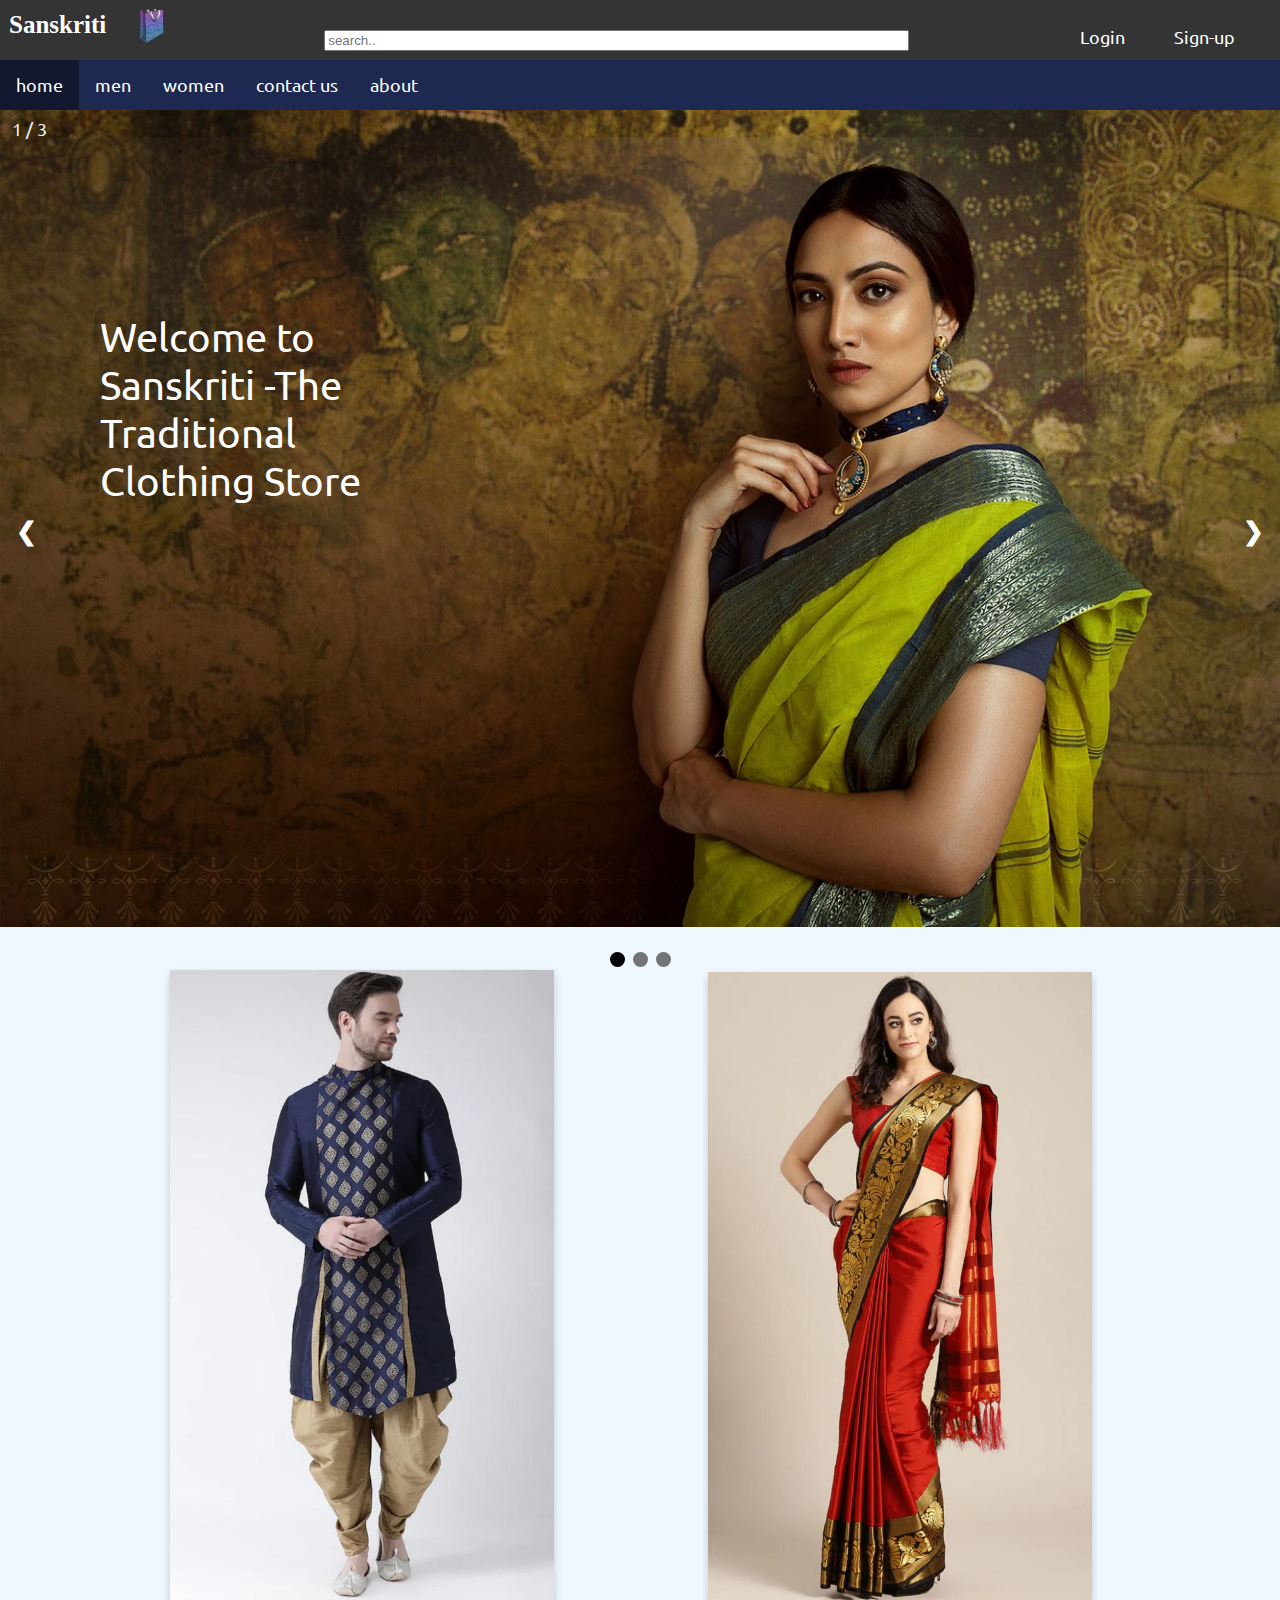
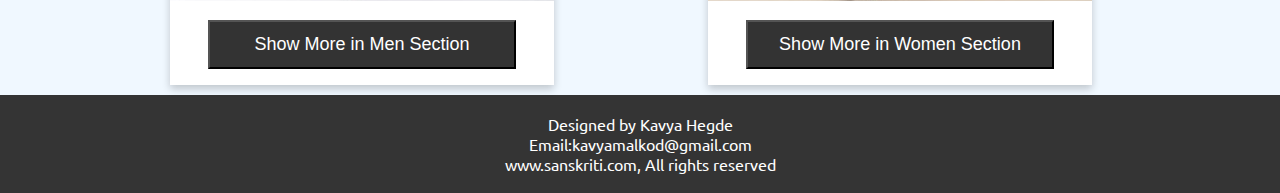
<file: index.html>
<!DOCTYPE html>
<html>

<head>
  <meta charset="utf-8">
  <meta name="viewport" content="width=device-width">
  <title>Sanskriti | e-commerce website </title>
  <link href="style.css" rel="stylesheet" type="text/css" />
  <link
    href="https://fonts.googleapis.com/css2?family=Ubuntu:ital,wght@0,300;0,400;0,500;0,700;1,300;1,400;1,500;1,700&display=swap"
    rel="stylesheet">
</head>

<body>
  <div class="header">
    <img src="images/logo6.png" style="width:5%">
    <h1 class="logo">Sanskriti</h1>
    <form style="text-align:center;display:inline-block;line-height:52px;padding-left:150px;">
      <input type="text" name="searchbar" placeholder="search.." size="70">
    </form>
    <div class="navbar2">
      <a href="login.html">Login</a>
      <a href="signup.html">Sign-up</a>
    </div>
  </div>


  <div class="menu">

    <a class="active" href="index.html">home</a>
    <a href="men.html">men</a>
    <a href="women.html">women</a>
    <a href="contactus.html">contact us</a>
    <a href="about.html">about</a>
  </div>

  </div>

  <div class="slideshow-container">

    <!-- Full-width images with number and caption text -->
    <div class="mySlides fade">
      <div class="numbertext">1 / 3</div>
      <img src="images/img1.jpg" style="width:100%">
      <div class="text">Welcome to Sanskriti -The Traditional Clothing Store</div>
    </div>

    <div class="mySlides fade">
      <div class="numbertext">2 / 3</div>
      <img src="images/img3.jpg" style="width:100%">
    </div>

    <div class="mySlides fade">
      <div class="numbertext">3 / 3</div>
      <img src="images/pic1.jpg" style="width:100%">
    </div>

    <!-- Next and previous buttons -->
    <a class="prev" onclick="plusSlides(-1)">&#10094;</a>
    <a class="next" onclick="plusSlides(1)">&#10095;</a>
  </div>
  <br>

  <!-- The dots/circles -->
  <div style="text-align:center">
    <span class="dot" onclick="currentSlide(1)"></span>
    <span class="dot" onclick="currentSlide(2)"></span>
    <span class="dot" onclick="currentSlide(3)"></span>
  </div>

  <div class="container-6">
    <div class="card2">
      <img src="images/kur4.jpg" style="width:100%">
      <p><button><a href="men.html">Show
            More in Men Section</a></button></p>
    </div>
    <div class="card2">
      <img src="images/myn2.jpg" style="width:100%">
      <p><button><a href="women.html">Show More in Women Section</a></button></p>
    </div>
  </div>
  <script src="script.js"></script>
</body>
<footer>
  <p>Designed by Kavya Hegde<br>
    Email:kavyamalkod@gmail.com<br>www.sanskriti.com, All rights reserved</p>
</footer>

</html>
</file>
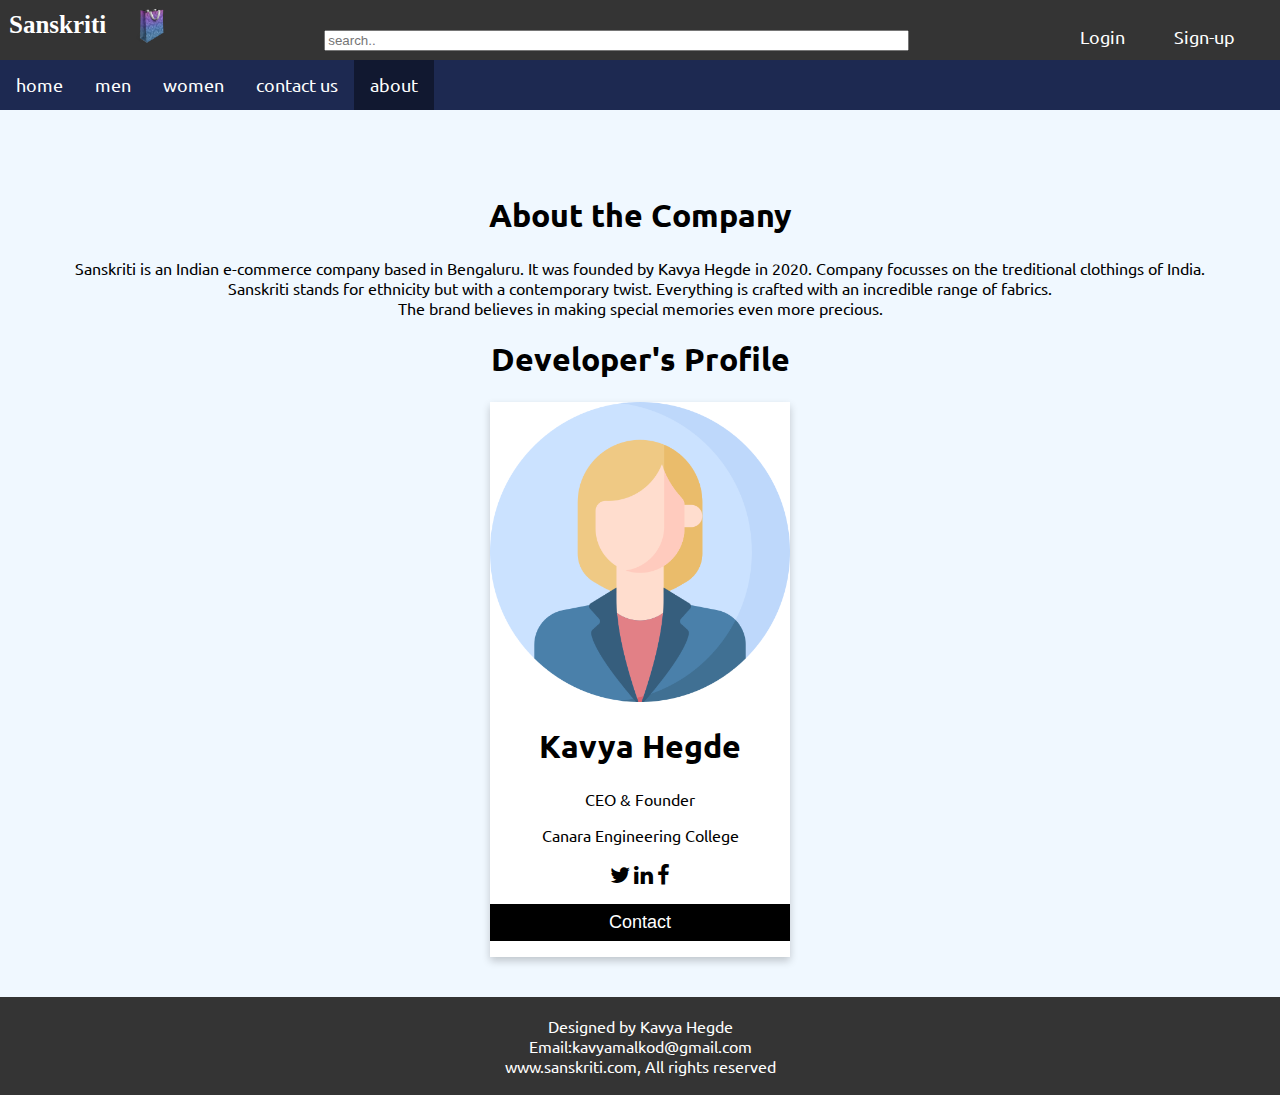
<file: about.html>
<!DOCTYPE html>
<html>

<head>
  <meta charset="utf-8">
  <meta name="viewport" content="width=device-width">
  <title>Sanskriti | e-commerce website </title>
  <link href="style.css" rel="stylesheet" type="text/css" />
  <link rel="stylesheet" href="https://stackpath.bootstrapcdn.com/font-awesome/4.7.0/css/font-awesome.min.css">
  <link
    href="https://fonts.googleapis.com/css2?family=Ubuntu:ital,wght@0,300;0,400;0,500;0,700;1,300;1,400;1,500;1,700&display=swap"
    rel="stylesheet">
</head>

<body>
  <div class="header">
    <img src="images/logo6.png" style="width:5%">
    <h1 class="logo">Sanskriti</h1>
    <form style="text-align:center;display:inline-block;line-height:52px;padding-left:150px;">
      <input type="text" name="searchbar" placeholder="search.." size="70">
    </form>
    <div class="navbar2">
      <a href="login.html">Login</a>
      <a href="signup.html">Sign-up</a>
    </div>
  </div>


  <div class="menu">

    <a href="index.html">home</a>
    <a href="men.html">men</a>
    <a href="women.html">women</a>
    <a href="contactus.html">contact us</a>
    <a class="active" href="about.html">about</a>
  </div>

  <div class="about-us">
    <div class="container-4">
      <h1>About the Company</h1>
      <p>Sanskriti is an Indian e-commerce company based in Bengaluru. It was founded by Kavya Hegde in 2020. Company
        focusses on the treditional clothings of India. <br> Sanskriti stands for ethnicity but with a contemporary
        twist. Everything is crafted with an incredible range of fabrics.<br> The brand believes in making special
        memories even more precious.</p>
    </div>

    <div class="container-5">
      <h1>Developer's Profile</h1>
      <div class="card5">
        <img src="images/profile.png" style="width:100%">
        <h1>Kavya Hegde</h1>
        <p class="title">CEO & Founder</p>
        <p>Canara Engineering College</p>
        <a href="#"><i class="fa fa-twitter"></i></a>
        <a href="#"><i class="fa fa-linkedin"></i></a>
        <a href="#"><i class="fa fa-facebook"></i></a>
        <p><button>Contact</button></p>
      </div>

    </div>
    <br>
    <br>
</body>

<footer>
  <p>Designed by Kavya Hegde<br>
    Email:kavyamalkod@gmail.com<br>www.sanskriti.com, All rights reserved</p>
</footer>

</html>
</file>
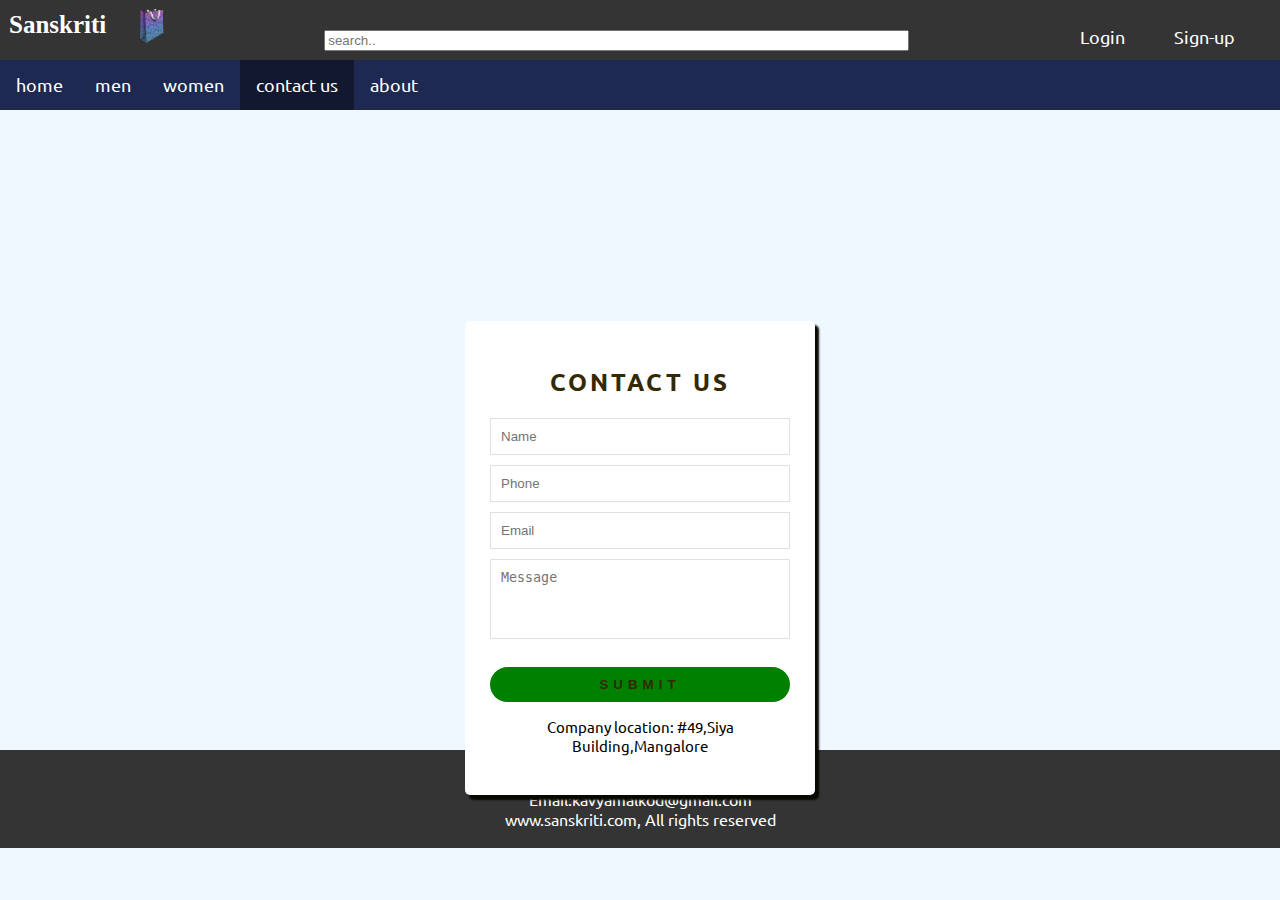
<file: contactus.html>
<!DOCTYPE html>
<html>

<head>
  <meta charset="utf-8">
  <meta name="viewport" content="width=device-width">
  <title>Sanskriti | e-commerce website</title>
  <link href="style.css" rel="stylesheet" type="text/css" />
  <link
    href="https://fonts.googleapis.com/css2?family=Ubuntu:ital,wght@0,300;0,400;0,500;0,700;1,300;1,400;1,500;1,700&display=swap"
    rel="stylesheet">
</head>

<body>
  <div class="header">
    <img src="images/logo6.png" style="width:5%">
    <h1 class="logo">Sanskriti</h1>
    <form style="text-align:center;display:inline-block;line-height:52px;padding-left:150px;">
      <input type="text" name="searchbar" placeholder="search.." size="70">
    </form>
    <div class="navbar2">
      <a href="login.html">Login</a>
      <a href="signup.html">Sign-up</a>
    </div>
  </div>


  <div class="menu">

    <a href="index.html">home</a>
    <a href="men.html">men</a>
    <a href="women.html">women</a>
    <a class="active" href="contactus.html">contact us</a>
    <a href="about.html">about</a>
  </div>
  <div class="wrapper">
    <h2>Contact us</h2>
    <div id="error_message"></div>
    <form id="myform" onsubmit="return validate();">
      <div class="input_field">
        <input type="text" placeholder="Name" id="name">
      </div>
      <div class="input_field">
        <input type="text" placeholder="Phone" id="phone">
      </div>
      <div class="input_field">
        <input type="text" placeholder="Email" id="email">
      </div>
      <div class="input_field">
        <textarea placeholder="Message" id="message"></textarea>
      </div>
      <div class="btn">
        <input type="submit">
      </div>
      <p>Company location: #49,Siya Building,Mangalore</p>
    </form>
  </div>

  <script src="script.js"></script>

</body>

<br>
<br>
<br>
<br>
<br>
<br>
<br>
<br>
<br>
<br>
<br>
<br>
<br>
<br>
<br>
<br>
<br>
<br>
<br>
<br>
<br>
<br>
<br>
<br>
<br>
<br>
<br>
<br>
<br>
<br>
<br>
<br>
<footer>
  <p>Designed by Kavya Hegde<br>
    Email:kavyamalkod@gmail.com<br>www.sanskriti.com, All rights reserved</p>
</footer>


</html>
</file>
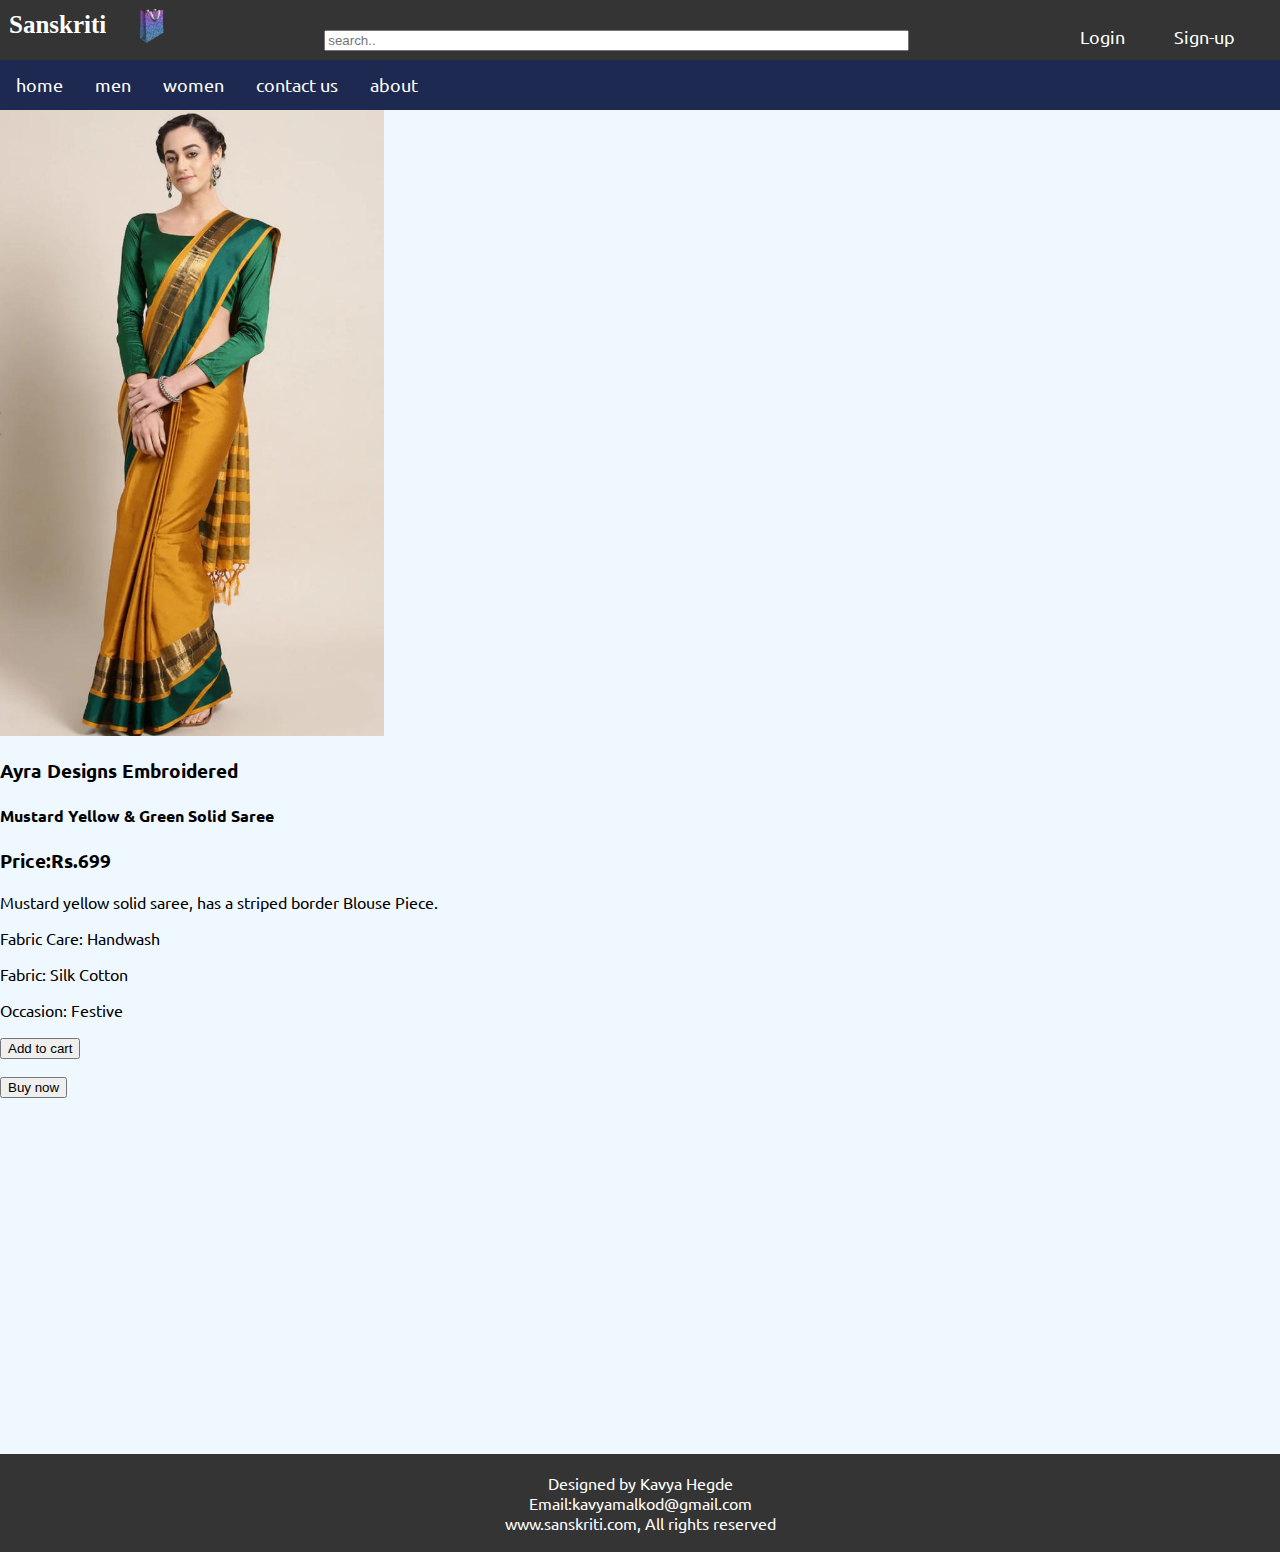
<file: details-women.html>
<!DOCTYPE html>
<html>
  <head>
    <meta charset="utf-8">
    <meta name="viewport" content="width=device-width">
    <title>Sanskriti | e-commerce website </title>
    <link href="style.css" rel="stylesheet" type="text/css" />
    <link href="https://fonts.googleapis.com/css2?family=Ubuntu:ital,wght@0,300;0,400;0,500;0,700;1,300;1,400;1,500;1,700&display=swap" rel="stylesheet">
  </head>
  <body>
    <div class="header">
      <img src="images/logo6.png" style="width:5%">
			<h1 class="logo">Sanskriti</h1>
			<form style="text-align:center;display:inline-block;line-height:52px;padding-left:150px;">
				<input type="text" name="searchbar" placeholder="search.." size="70">
			</form>
      <div class="navbar2">
          <a href="login.html">Login</a>
          <a href="signup.html">Sign-up</a>
        </div>
		</div>

  
    <div class="menu">

        <a href="index.html">home</a>
        <a href="men.html">men</a>
        <a href="women.html">women</a>
        <a href="contactus.html">contact us</a>
        <a href="about.html">about</a>
    </div>
   
    <div class="container-3">
      <img src="images/myn1.jpg" style="width:30%">
      <h3>Ayra Designs Embroidered</h3>
      <h4>Mustard Yellow & Green Solid Saree</h4>
      <div class="rating">
        <i class="fa fa-star"></i>
        <i class="fa fa-star"></i>
        <i class="fa fa-star"></i>
        <i class="fa fa-star"></i>
        <i class="fa fa-star-o"></i>
      </div>
      <h3>Price:Rs.699</h3>
      <p>Mustard yellow solid saree, has a striped border Blouse Piece.</p>

      <P>Fabric Care: Handwash</p>
      <p>Fabric: Silk Cotton</p>
      <p>Occasion: Festive</p>
      <p><button>Add to cart</button></p>
      <p><button>Buy now</button></p>
    </div>
</body>
<br>
<br>
<br>
<br>
<br>
<br>
<br>
<br>
<br>
<br>
<br>
<br>
<br>
<br>
<br>
<br>
<br>
<footer>
  <p>Designed by Kavya Hegde<br>
  Email:kavyamalkod@gmail.com<br>www.sanskriti.com, All rights reserved</p>
</footer>
</html>
</file>
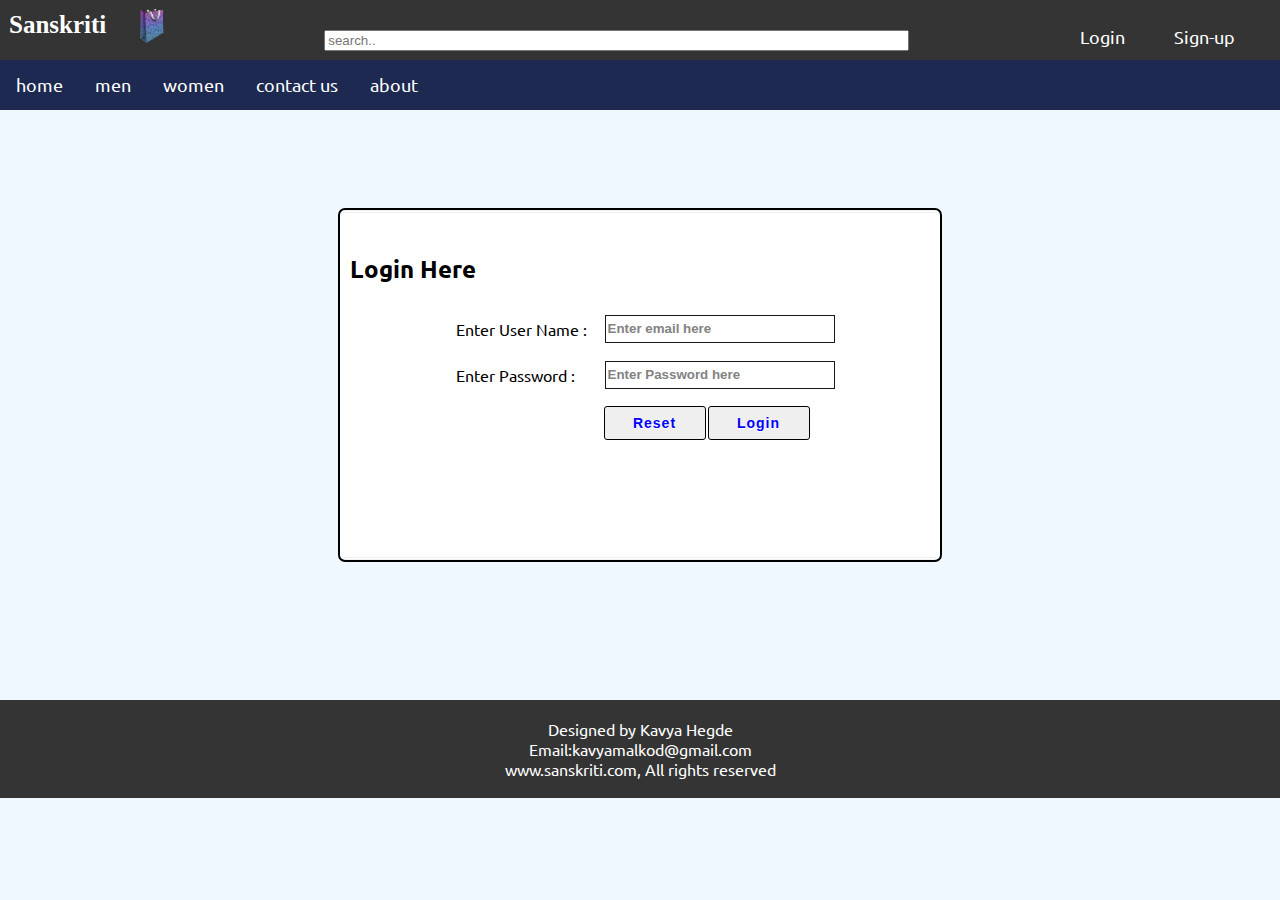
<file: login.html>
<!DOCTYPE html>
<html>
  <head>
    <meta charset="utf-8">
    <meta name="viewport" content="width=device-width">
    <title>Sanskriti | e-commerce website </title>
    <link href="style.css" rel="stylesheet" type="text/css" />
    <link href="https://fonts.googleapis.com/css2?family=Ubuntu:ital,wght@0,300;0,400;0,500;0,700;1,300;1,400;1,500;1,700&display=swap" rel="stylesheet">
  </head>
  <body>
    <div class="header">
      <img src="images/logo6.png" style="width:5%">
			<h1 class="logo">Sanskriti</h1>
			<form style="text-align:center;display:inline-block;line-height:52px;padding-left:150px;">
				<input type="text" name="searchbar" placeholder="search.." size="70">
			</form>
      <div class="navbar2">
          <a href="login.html">Login</a>
          <a href="signup.html">Sign-up</a>
        </div>
		</div>

    <div class="menu">

        <a href="index.html">home</a>
        <a href="men.html">men</a>
        <a href="women.html">women</a>
        <a href="contactus.html">contact us</a>
        <a href="about.html">about</a>
    </div>
    	<div id="main">
	<div class="h-tag">
	<h2>Login Here</h2>
	</div>
	<!-- Login box -->
	<div class="login">
	<table cellspacing="2" align="center" cellpadding="8" border="0">
	<tr>
	<td>Enter User Name :</td>
	<td><input type="text" placeholder="Enter email here" id="email" class="tb" /></td>
	</tr>
	<tr>
	<td>Enter Password :</td>
	<td><input type="password" placeholder="Enter Password here" id="pwd1" class="tb" /></td>
	</tr>
	<tr>
	<td></td>
	<td>
	<input type="submit" value="Reset" class="btn" />
	<input type="submit" value="Login" class="btn" onClick="login()" /></td>
	</tr>
	</table>
	</div>
  	 <!-- login box div ending here.. -->
	</div>
  <script src="script.js"></script>
  </body>
  <br>
  <br>
  <br>
  <br>
  <br>
  <br>
  <br>
<footer>
  <p>Designed by Kavya Hegde<br>
  Email:kavyamalkod@gmail.com<br>www.sanskriti.com, All rights reserved</p>
</footer>

</html>
</file>
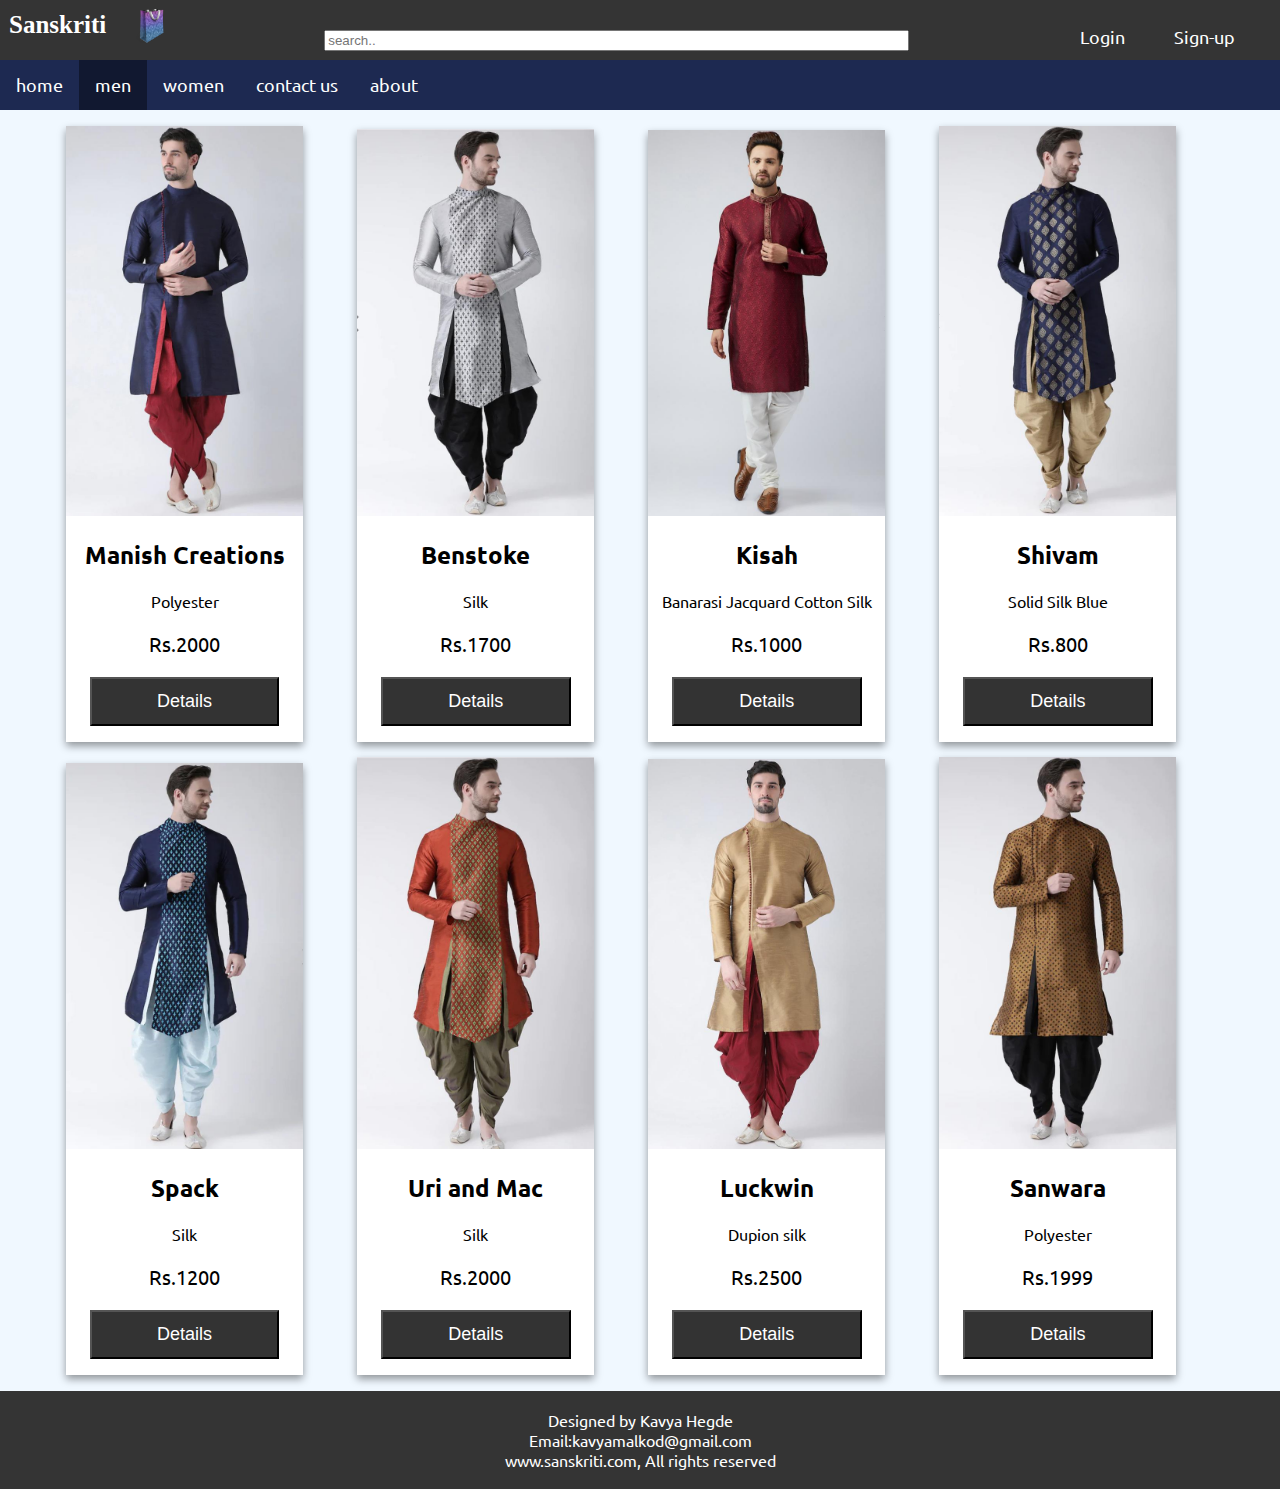
<file: men.html>
<!DOCTYPE html>
<html>
  <head>
    <meta charset="utf-8">
    <meta name="viewport" content="width=device-width">
    <title>Sanskriti | e-commerce website </title>
    <link href="style.css" rel="stylesheet" type="text/css" />
    <link href="https://fonts.googleapis.com/css2?family=Ubuntu:ital,wght@0,300;0,400;0,500;0,700;1,300;1,400;1,500;1,700&display=swap" rel="stylesheet">
  </head>
  <body>
    <div class="header">
      <img src="images/logo6.png" style="width:5%">
			<h1 class="logo">Sanskriti</h1>
			<form style="text-align:center;display:inline-block;line-height:52px;padding-left:150px;">
				<input type="text" name="searchbar" placeholder="search.." size="70">
			</form>
      <div class="navbar2">
          <a href="login.html">Login</a>
          <a href="signup.html">Sign-up</a>
        </div>
		</div>

  
    <div class="menu">

        <a href="index.html">home</a>
        <a class="active" href="men.html">men</a>
        <a href="women.html">women</a>
        <a href="contactus.html">contact us</a>
        <a href="about.html">about</a>
    </div>

 

    <div class="small-container">
      <div class="card">
        <img src="images/kur1.jpg" style="width:100%">
        <h2>Manish Creations</h2>
        <p>Polyester</p>
        <p class="price">Rs.2000</p>
        <p><button><a href="details-men.html">Details</a></button></p>
        
        </div>
      <div class="card"> 
  
        <img src="images/kur2.jpg" style="width:100%">
        <h2>Benstoke</h2>
        <p>Silk</p>
        <p class="price">Rs.1700</p>
        <p><button><a href="details-men2.html">Details</a></button></p>
      
 
      </div>
      <div class="card">
    
        <img src="images/kur3.jpg" style="width:100%">
        <h2>Kisah</h2>
        <p>Banarasi Jacquard Cotton Silk</p>
        <p class="price">Rs.1000</p>
        <p><button>Details</button></p>
    
      </div>
      <div class="card">
        <img src="images/kur4.jpg" style="width:100%">
        <h2>Shivam</h2>
        <p>Solid Silk Blue</P>
        <p class="price">Rs.800</p>
        <p><button>Details</button></p>
    
      </div>
      <div class="card">
        <img src="images/kur5.jpg" style="width:100%">
        <h2>Spack</h2>
        <p>Silk</p>
        <p class="price">Rs.1200</p>
        <p><button>Details</button></p>
    
      </div>
      <div class="card">
        <img src="images/kur6.jpg" style="width:100%">
        <h2>Uri and Mac</h2>
        <p>Silk</p>
        <p class="price">Rs.2000</p>
        <p><button>Details</button></p>
    
      </div>
      <div class="card">
        <img src="images/kur7.jpg" style="width:100%">
        <h2>Luckwin</h2>
        <p>Dupion silk</p>
        <p class="price">Rs.2500</p>
        <p><button>Details</button></p>
      </div>
      <div class="card">
        <img src="images/kur8.jpg" style="width:100%">
        <h2>Sanwara</h2>
        <p>Polyester</p>
        <p class="price">Rs.1999</p>
        <p><button>Details</button></p>
    
      </div>
    </div>
  </body>
<footer>
  <p>Designed by Kavya Hegde<br>
  Email:kavyamalkod@gmail.com<br>www.sanskriti.com, All rights reserved</p>
</footer>

</html>
</file>
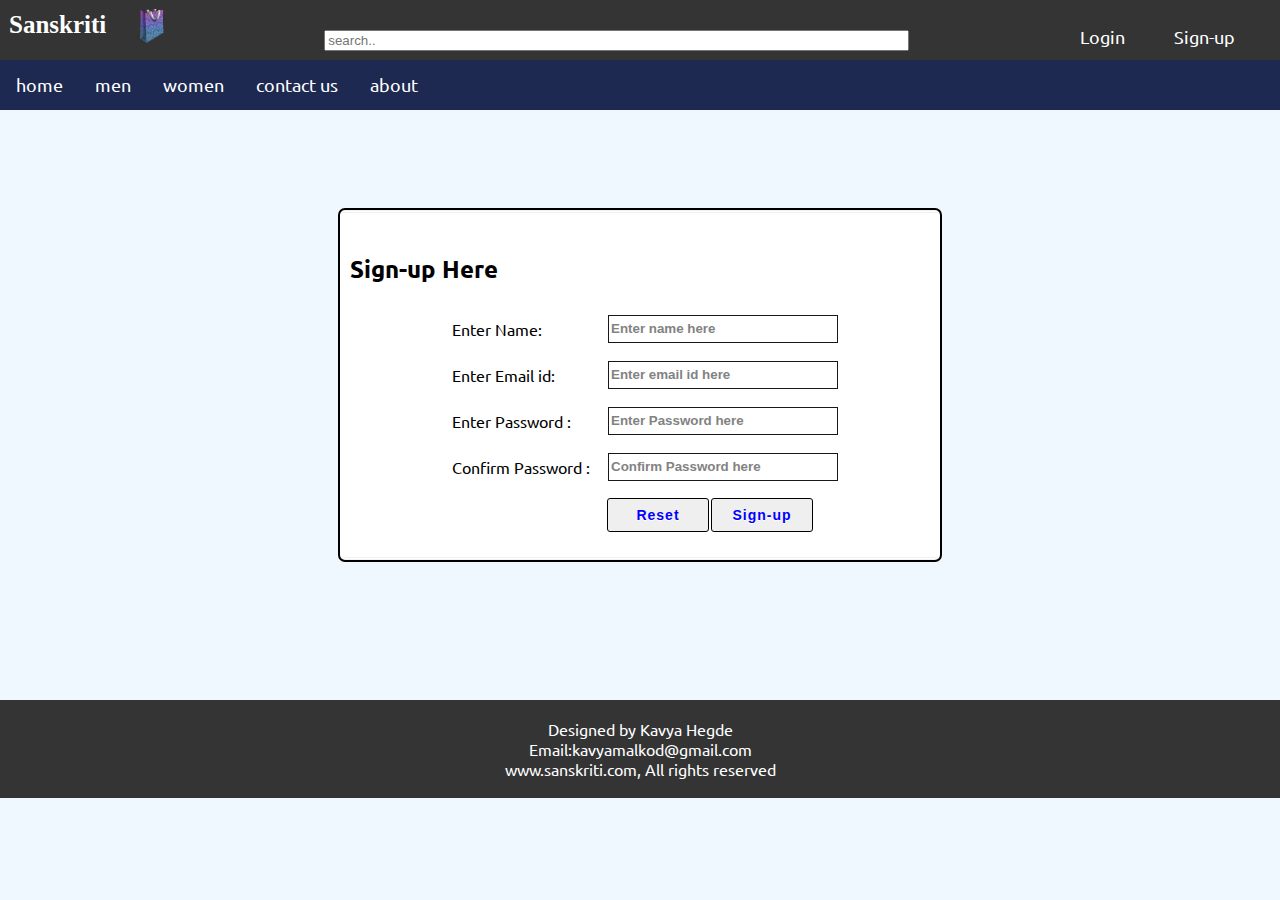
<file: signup.html>
<!DOCTYPE html>
<html>
  <head>
    <meta charset="utf-8">
    <meta name="viewport" content="width=device-width">
    <title>Sanskriti | e-commerce website </title>
    <link href="style.css" rel="stylesheet" type="text/css" />
    <link href="https://fonts.googleapis.com/css2?family=Ubuntu:ital,wght@0,300;0,400;0,500;0,700;1,300;1,400;1,500;1,700&display=swap" rel="stylesheet">
  </head>
  <body>
    <div class="header">
      <img src="images/logo6.png" style="width:5%">
			<h1 class="logo">Sanskriti</h1>
			<form style="text-align:center;display:inline-block;line-height:52px;padding-left:150px;">
				<input type="text" name="searchbar" placeholder="search.." size="70">
			</form>
      <div class="navbar2">
          <a href="login.html">Login</a>
          <a href="signup.html">Sign-up</a>
        </div>
		</div>

  
    <div class="menu">

        <a href="index.html">home</a>
        <a href="men.html">men</a>
        <a href="women.html">women</a>
        <a href="contactus.html">contact us</a>
        <a href="about.html">about</a>
    </div>
    <body>
      	<div id="main">
	<div class="h-tag">
	<h2>Sign-up Here</h2>
	</div>
	<!-- Login box -->
	<div class="signup">
	<table cellspacing="2" align="center" cellpadding="8" border="0">
  <tr>
	<td>Enter Name:</td>
	<td><input type="text" placeholder="Enter name here" id="name" class="tb" /></td>
	</tr>
	<tr>
	<td>Enter Email id:</td>
	<td><input type="text" placeholder="Enter email id here" id="email" class="tb" /></td>
	</tr>
	<tr>
	<td>Enter Password :</td>
	<td><input type="password" placeholder="Enter Password here" id="pwd1" class="tb" /></td>
	</tr>
  <td>Confirm Password :</td>
	<td><input type="password" placeholder="Confirm Password here" id="pwd2" class="tb" /></td>
	</tr>
	<tr>
	<td></td>
	<td>
	<input type="submit" value="Reset" class="btn" />
	<input type="submit" value="Sign-up" class="btn" onClick="signup()" /></td>
	</tr>
	</table>
	</div>
  	 <!-- login box div ending here.. -->
	</div>
  <script src="script.js"></script>
</body>
  <br>
  <br>
  <br>
  <br>
  <br>
  <br>
  <br>
<footer>
  <p>Designed by Kavya Hegde<br>
  Email:kavyamalkod@gmail.com<br>www.sanskriti.com, All rights reserved</p>
</footer>


</html>
</file>
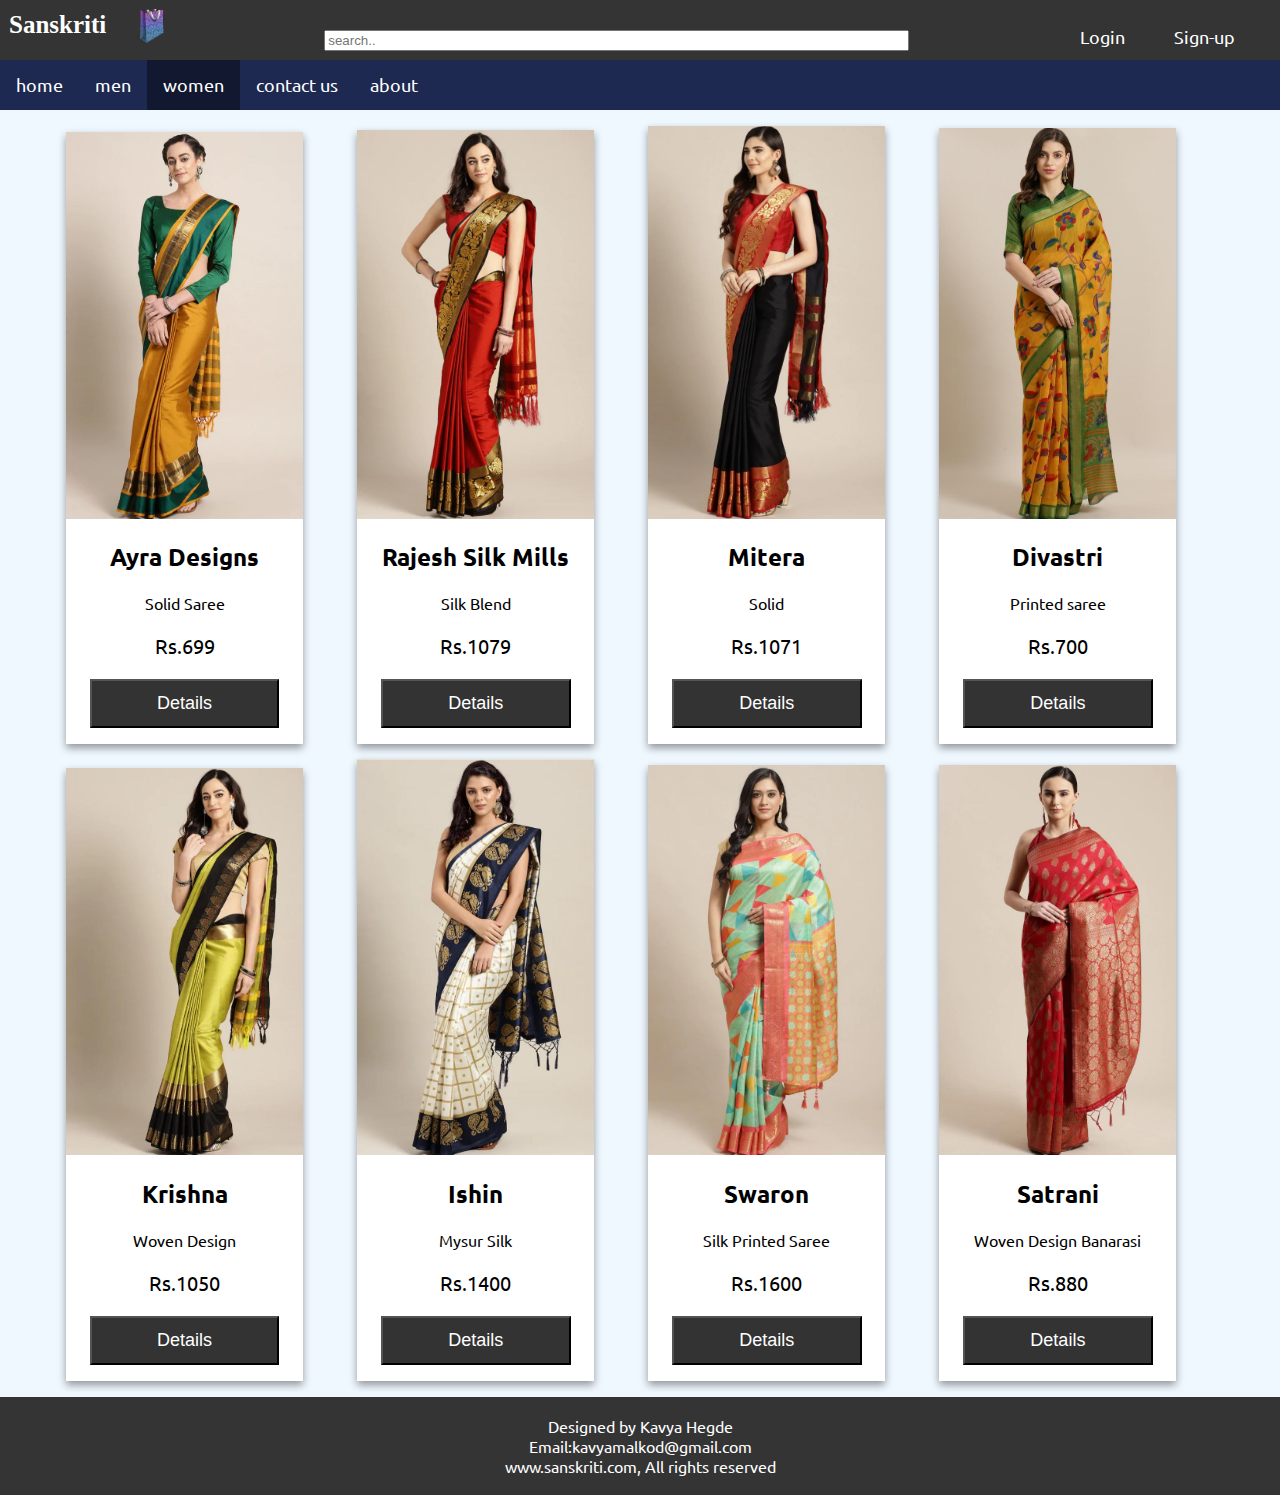
<file: women.html>
<!DOCTYPE html>
<html>

<head>
  <meta charset="utf-8">
  <meta name="viewport" content="width=device-width">
  <title>Sanskriti | e-commerce website </title>
  <link href="style.css" rel="stylesheet" type="text/css" />
  <link
    href="https://fonts.googleapis.com/css2?family=Ubuntu:ital,wght@0,300;0,400;0,500;0,700;1,300;1,400;1,500;1,700&display=swap"
    rel="stylesheet">
</head>

<body>
  <div class="header">
    <img src="images/logo6.png" style="width:5%">
    <h1 class="logo">Sanskriti</h1>
    <form style="text-align:center;display:inline-block;line-height:52px;padding-left:150px;">
      <input type="text" name="searchbar" placeholder="search.." size="70">
    </form>
    <div class="navbar2">
      <a href="login.html">Login</a>
      <a href="signup.html">Sign-up</a>
    </div>
  </div>


  <div class="menu">

    <a href="index.html">home</a>
    <a href="men.html">men</a>
    <a class="active" href="women.html">women</a>
    <a href="contactus.html">contact us</a>
    <a href="about.html">about</a>
  </div>

  <div class="small-container">
    <div class="card1">
      <img src="images/myn1.jpg" style="width:100%">
      <h2>Ayra Designs</h2>
      <p>Solid Saree</p>
      <p class="price">Rs.699</p>
      <p><button><a href="details-women.html">Details</a></button></p>
    </div>
    <div class="card1">

      <img src="images/myn2.jpg" style="width:100%">
      <h2>Rajesh Silk Mills</h2>
      <p>Silk Blend</p>
      <p class="price">Rs.1079</p>
      <p><button><a href="details-women2.html">Details</a></button></p>

    </div>

    <div class="card1">

      <img src="images/myn3.jpg" style="width:100%">
      <h2>Mitera</h2>
      <p>Solid</p>
      <p class="price">Rs.1071</p>
      <p><button>Details</button></p>

    </div>
    <div class="card1">
      <img src="images/myn4.jpg" style="width:100%">
      <h2>Divastri</h2>
      <p>Printed saree</p>
      <p class="price">Rs.700</p>
      <p><button>Details</button></p>

    </div>
    <div class="card1">
      <img src="images/myn5.jpg" style="width:100%">
      <h2>Krishna</h2>
      <p>Woven Design</p>
      <p class="price">Rs.1050</p>
      <p><button>Details</button></p>

    </div>
    <div class="card1">
      <img src="images/myn6.jpg" style="width:100%">
      <h2>Ishin</h2>
      <p>Mysur Silk</p>
      <p class="price">Rs.1400</p>
      <p><button>Details</button></p>

    </div>
    <div class="card1">
      <img src="images/myn7.jpg" style="width:100%">
      <h2>Swaron</h2>
      <p>Silk Printed Saree</p>
      <p class="price">Rs.1600</p>
      <p><button>Details</button></p>

    </div>
    <div class="card1">
      <img src="images/myn8.jpg" style="width:100%">
      <h2>Satrani</h2>
      <p>Woven Design Banarasi</p>
      <p class="price">Rs.880</p>
      <p><button>Details</button></p>

    </div>
  </div>
</body>
<footer>
  <p>Designed by Kavya Hegde<br>
    Email:kavyamalkod@gmail.com<br>www.sanskriti.com, All rights reserved</p>
</footer>

</html>
</file>
<file: style.css>
body{
    margin:0px auto;
    width: 100%;
    font-family: 'Ubuntu', sans-serif;
    padding: 0px;
    background-color: aliceblue;
}

.menu{
  overflow: hidden;
  background-color:#1d2951;
}
.menu a{
  float: left;
  text-align: center;
  padding: 14px 16px;
  color: #fff;
  text-decoration: none;
  font-size: 18px;
}

/* mouse over link */
.menu a:hover {
  color: #f0f8ff;
}

/* selected link */
.menu .active{

  background-color: rgba(0, 0, 0, 0.4);
}


.navbar2{
  float: right;
  padding-top: 2%;
}
.navbar2 a{
  text-decoration: none;
  color: white;
  padding-right: 2.5em;
  font-size: 18px;
}
.navbar2 a:hoover{
  color: green;
}


.header{
				width:100%;
				height:60px;
				background-color: #343434;

			}
.header img{
  padding-left: 2%;
  padding-top: 0.5%;
}

.logo{
				color: white;
				font-size:25px;
				font-family:verdana;
				text-align: right;
				margin-top:0px;
				margin:0px;
        float: left;
				line-height:50px;
				padding-left:9px;
			}


* {box-sizing:border-box}

/* Slideshow container */
.slideshow-container {
  max-width: 1500px;
  position: relative;
  margin: auto;
}

/* Hide the images by default */
.mySlides {
  display: none;
}

/* Next & previous buttons */
.prev, .next {
  cursor: pointer;
  position: absolute;
  top: 50%;
  width: auto;
  margin-top: -22px;
  padding: 16px;
  color: white;
  font-weight: bold;
  font-size: 25px;
  transition: 0.6s ease;
  border-radius: 0 3px 3px 0;
  user-select: none;
}

/* Position the "next button" to the right */
.next {
  right: 0;
  border-radius: 3px 0 0 3px;
}

/* On hover, add a black background color with a little bit see-through */
.prev:hover, .next:hover {
  background-color: black;
}

/* Caption text */
.text {
  color: white;
  font-size: 250%;
  padding: 25px 100px;
  position: absolute;
  bottom: 400px;
  width: 40%;
  text-align: left;
}

/* Number text (1/3 etc) */
.numbertext {
  color: #f2f2f2;
  font-size: 18px;
  padding: 8px 12px;
  position: absolute;
  top: 0;
}

/* The dots/bullets/indicators */
.dot {
  cursor: pointer;
  height: 15px;
  width: 15px;
  margin: 0 2px;
  background-color: #747474;
  border-radius: 50%;
  display: inline-block;
  transition: background-color 0.6s ease;
}

.active, .dot:hover {
  background-color: black;
}

/* Fading animation */
.fade {
  -webkit-animation-name: fade;
  -webkit-animation-duration: 1.5s;
  animation-name: fade;
  animation-duration: 1.5s;
}



@-webkit-keyframes fade {
  from {opacity: .4}
  to {opacity: 1}
}

@keyframes fade {
  from {opacity: .4}
  to {opacity: 1}
}

.small-container{
  padding: 16px;
}

.card + .card{
  margin: 0 0 0 50px;
}
.small-container a{
  text-decoration: none;
  color: white;
  text-align: center;
}

.card {
  flex-basis: 25%;
  display: inline-block;
  width: 19%;
  box-shadow: 0 4px 8px 0 rgba(0, 0, 0, 0.4);
  margin-left: 50px;
  margin-bottom: 15px;
  text-align: center;
  height: auto;
  background-color: white;


}

.price {
  color: black;
  font-size: 20px;
}

.card button {
  border: auto;
  outline: 0;
  padding: 12px;
  color: white;
  background-color: rgba(0,0,0,0.8);
  text-align: center;
  cursor: pointer;
  width: 80%;
  font-size: 18px;
}

.card button:hover {
  opacity: 0.7;
}
.card1 + .card1{
  margin: 0 0 0 50px;
}
.card1 {
  flex-basis: 25%;
  display: inline-block;
  width: 19%;
  box-shadow: 0 4px 8px 0 rgba(0, 0, 0, 0.4);
  margin-left: 50px;
  margin-bottom: 15px;
  text-align: center;
  height: auto;
  background-color: white;

}
.card1 button {
  border: auto;
  outline: 0;
  padding: 12px;
  color: white;
  background-color: rgba(0,0,0,0.8);
  text-align: center;
  cursor: pointer;
  width: 80%;
  font-size: 18px;
}

.card1 button:hover {
  opacity: 0.7;
}



.about-us{
  text-align: center;
  width: 100%;
  padding-top: 5%;
}


.card2 + .card2{
  margin: 0 0 0 150px;
}
.card2 {
  flex-basis: 50%;
  display: inline-block;
  width: 30%;
  box-shadow: 0 4px 8px 0 rgba(0, 0, 0, 0.2);
  margin-left: 170px;
  margin-bottom: 10px;
  text-align: center;
  height: auto;
  background-color: white;

}
.card2 button {
  border: auto;
  outline: 0;
  padding: 12px;
  color: white;
  background-color: rgba(0,0,0,0.8);
  text-align: center;
  cursor: pointer;
  width: 80%;
  font-size: 18px;
}

.card2 button:hover {
  opacity: 0.7;
}

.container-6 a{
  text-decoration: none;
  color: white;
  text-align: center;
}

.container6{
  text-align: center;
  padding-left: 80%;
}

footer {
  text-align: center;
  background-color: #343434;
  color: white;
  padding: 3px;

}

   #main
   {
     width:600px; height:350px; margin-left:auto; margin-right:auto; border-radius:5px; padding-left:10px; margin-top:100px;
     border-top:3px double #f1f1f1; border-bottom:3px double #f1f1f1; padding-top:20px;
     background-color: white;
     outline: black solid 2px;

   }
  /* css code for textbox */
  #main .tb
  {
    height:28px; width:230px; border:1px solid black; color:black; font-weight:bold;opacity:0.9;
  }

    #main .btn
   {
    width:100px; height:32px; outline: black solid 1px;  font-weight:bold; border:0px solid  ; text-shadow: 0px 0.5px 0.5px #fff;
    border-radius: 2px; font-weight: 600; color: white ; letter-spacing: 1px; font-size:14px; -webkit-transition: 1s; -moz-transition: 1s; transition: 1s;
    color:blue;
   }

   #main .btn:hover
   {
    background-color:green; outline:none;  border-radius: 2px; color:#f1f1f1; border:1px solid #f1f1f1;
   }

   .card5 {
  box-shadow: 0 4px 8px 0 rgba(0, 0, 0, 0.2);
  max-width: 300px;
  margin: auto;
  text-align: center;
  width: 40%;
  display: inline-block;
  background-color: white;
}

.card5 button {
  border: none;
  outline: 0;
  display: inline-block;
  padding: 8px;
  color: white;
  background-color: #000;
  text-align: center;
  cursor: pointer;
  width: 100%;
  font-size: 18px;
}

.card5 a {
  text-decoration: none;
  font-size: 22px;
  color: black;
}

.card5 button:hover, a:hover {
  opacity: 0.7;
}

.card5 + .card5{
  margin: 0 0 0 200px;
}

.wrapper{
  position: absolute;
  top: 62%;
  left: 50%;
  transform: translate(-50%,-50%);
  max-width: 350px;
  width: 100%;
  background: #fff;
  padding: 25px;
  border-radius: 5px;
  box-shadow: 4px 4px 2px rgb(8, 7, 0);
}

.wrapper h2{
  text-align: center;
  margin-bottom: 20px;
  text-transform: uppercase;
  letter-spacing: 3px;
  color: #332902;
}

.wrapper .input_field{
  margin-bottom: 10px;
}

.wrapper .input_field input[type="text"],
.wrapper textarea{
  border: 1px solid #e0e0e0;
  width: 100%;
  padding: 10px;
}

.wrapper textarea{
  resize: none;
  height: 80px;
}

.wrapper .btn input[type="submit"]{
  border: 0px;
  margin-top: 15px;
  padding: 10px;
  text-align: center;
  width: 100%;
  background: green;
  color: #332902;
  text-transform: uppercase;
  letter-spacing: 5px;
  font-weight: bold;
  border-radius: 25px;
  cursor: pointer;
}

#error_message{
  margin-bottom: 20px;
  background: red;
  padding: 0px;
  text-align: center;
  font-size: 14px;
  transition: all 0.5s ease;
}

.wrapper p{
  text-align: center;
  font-size: 15px;
}
</file>
